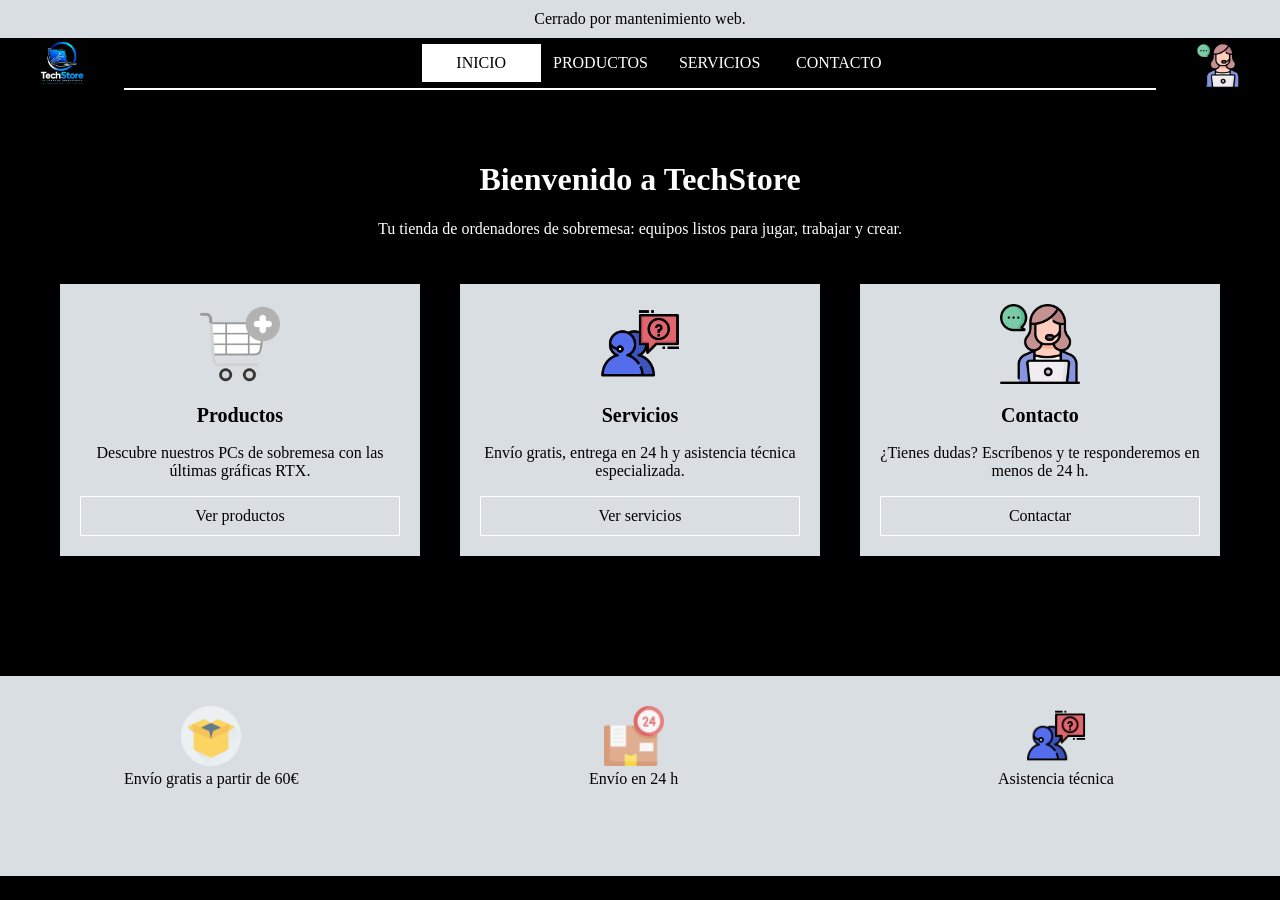
<file: index.html>
<!DOCTYPE html>
<html lang="es">
    <head>
        <meta charset="UTF-8">
        <meta name="viewport" content="width=device-width, initial-scale=1">
        <link rel="stylesheet" href="style.css">
        <title>Inicio | TechStore MRF</title>
    </head>
    <body>

        <!-- ==== HEADER: aviso, logo, menú y atención al cliente ==== -->

        <div id="header">
            <div id="notices">
                Cerrado por mantenimiento web.
            </div>
            <nav>
                <div id="logo">
                    <img src="images/logo.png" alt="TechStore">
                </div>
                <ul>
                    <li class="active"><a href="index.html">INICIO</a></li>
                    <li><a href="css%20Ejercicio2.html">PRODUCTOS</a></li>
                    <li><a href="servicios.html">SERVICIOS</a></li>
                    <li><a href="contacto.html">CONTACTO</a></li>
                </ul>
                <a href="https://www.flaticon.es/iconos-gratis/servicio-al-cliente" id="service">
                    <img src="images/icons/servicio-al-cliente.png" alt="Atención al cliente">
                </a>
            </nav>
        </div>

        <!-- ==== INICIO: bienvenida y accesos directos a cada sección ==== -->

        <div id="container">
            <div class="intro">
                <h1>Bienvenido a TechStore</h1>
                <p>Tu tienda de ordenadores de sobremesa: equipos listos para jugar, trabajar y crear.</p>
            </div>
            <div class="card">
                <img src="images/icons/carro-de-la-compra.png" alt="">
                <h2 class="name">Productos</h2>
                <p>Descubre nuestros PCs de sobremesa con las últimas gráficas RTX.</p>
                <a href="css%20Ejercicio2.html" class="button">Ver productos</a>
            </div>
            <div class="card">
                <img src="images/icons/asistencia.png" alt="">
                <h2 class="name">Servicios</h2>
                <p>Envío gratis, entrega en 24 h y asistencia técnica especializada.</p>
                <a href="servicios.html" class="button">Ver servicios</a>
            </div>
            <div class="card">
                <img src="images/icons/servicio-al-cliente.png" alt="">
                <h2 class="name">Contacto</h2>
                <p>¿Tienes dudas? Escríbenos y te responderemos en menos de 24 h.</p>
                <a href="contacto.html" class="button">Contactar</a>
            </div>
        </div>

        <!-- ==== FOOTER: ventajas de la tienda ==== -->

        <footer>
            <div class="icon_footer">
                <img src="images/icons/shipping-and-delivery.png" alt=""><br>
                Envío gratis a partir de 60€
            </div>
            <div class="icon_footer">
                <img src="images/icons/24h.png" alt=""><br>
                Envío en 24 h
            </div>
            <div class="icon_footer">
                <img src="images/icons/asistencia.png" alt=""><br>
                Asistencia técnica
            </div>
        </footer>
    </body>
</html>
</file>
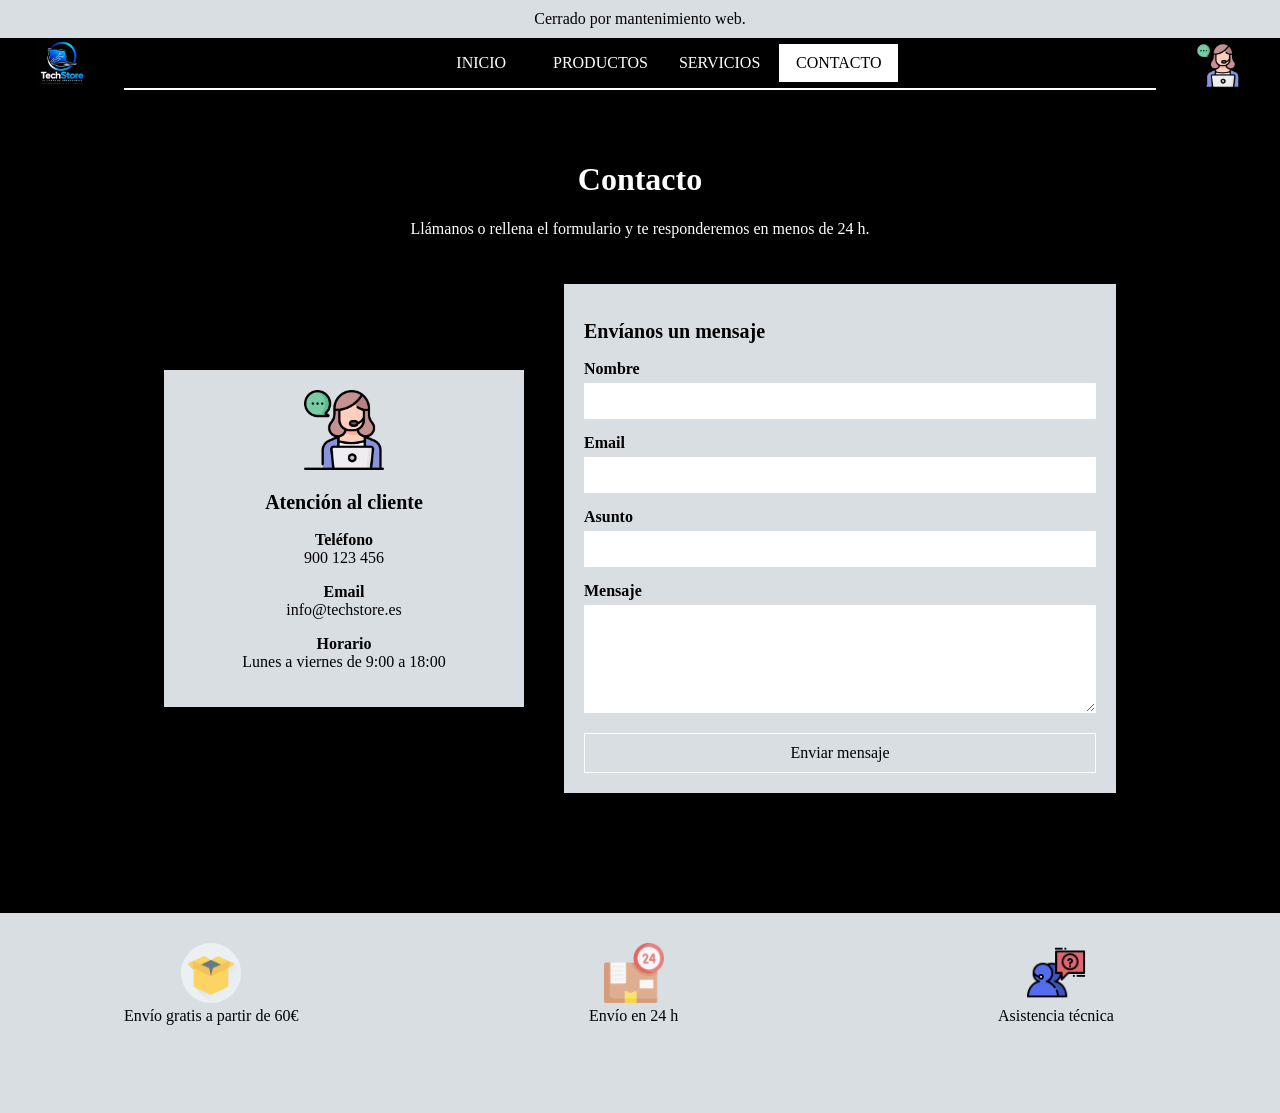
<file: contacto.html>
<!DOCTYPE html>
<html lang="es">
    <head>
        <meta charset="UTF-8">
        <meta name="viewport" content="width=device-width, initial-scale=1">
        <link rel="stylesheet" href="style.css">
        <title>Contacto | TechStore MRF</title>
    </head>
    <body>

        <!-- ==== HEADER: aviso, logo, menú y atención al cliente ==== -->

        <div id="header">
            <div id="notices">
                Cerrado por mantenimiento web.
            </div>
            <nav>
                <div id="logo">
                    <img src="images/logo.png" alt="TechStore">
                </div>
                <ul>
                    <li><a href="index.html">INICIO</a></li>
                    <li><a href="css%20Ejercicio2.html">PRODUCTOS</a></li>
                    <li><a href="servicios.html">SERVICIOS</a></li>
                    <li class="active"><a href="contacto.html">CONTACTO</a></li>
                </ul>
                <a href="https://www.flaticon.es/iconos-gratis/servicio-al-cliente" id="service">
                    <img src="images/icons/servicio-al-cliente.png" alt="Atención al cliente">
                </a>
            </nav>
        </div>

        <!-- ==== CONTACTO: datos de la tienda y formulario ==== -->

        <div id="container">
            <div class="intro">
                <h1>Contacto</h1>
                <p>Llámanos o rellena el formulario y te responderemos en menos de 24 h.</p>
            </div>
            <div class="card">
                <img src="images/icons/servicio-al-cliente.png" alt="">
                <h2 class="name">Atención al cliente</h2>
                <p><strong>Teléfono</strong><br>900 123 456</p>
                <p><strong>Email</strong><br>info@techstore.es</p>
                <p><strong>Horario</strong><br>Lunes a viernes de 9:00 a 18:00</p>
            </div>
            <form class="card contact_form" action="#">
                <h2 class="name">Envíanos un mensaje</h2>
                <label for="nombre">Nombre</label>
                <input type="text" id="nombre" name="nombre" required>
                <label for="email">Email</label>
                <input type="email" id="email" name="email" required>
                <label for="asunto">Asunto</label>
                <input type="text" id="asunto" name="asunto">
                <label for="mensaje">Mensaje</label>
                <textarea id="mensaje" name="mensaje" rows="5" required></textarea>
                <button type="submit" class="button">Enviar mensaje</button>
            </form>
        </div>

        <!-- ==== FOOTER: ventajas de la tienda ==== -->

        <footer>
            <div class="icon_footer">
                <img src="images/icons/shipping-and-delivery.png" alt=""><br>
                Envío gratis a partir de 60€
            </div>
            <div class="icon_footer">
                <img src="images/icons/24h.png" alt=""><br>
                Envío en 24 h
            </div>
            <div class="icon_footer">
                <img src="images/icons/asistencia.png" alt=""><br>
                Asistencia técnica
            </div>
        </footer>
    </body>
</html>
</file>
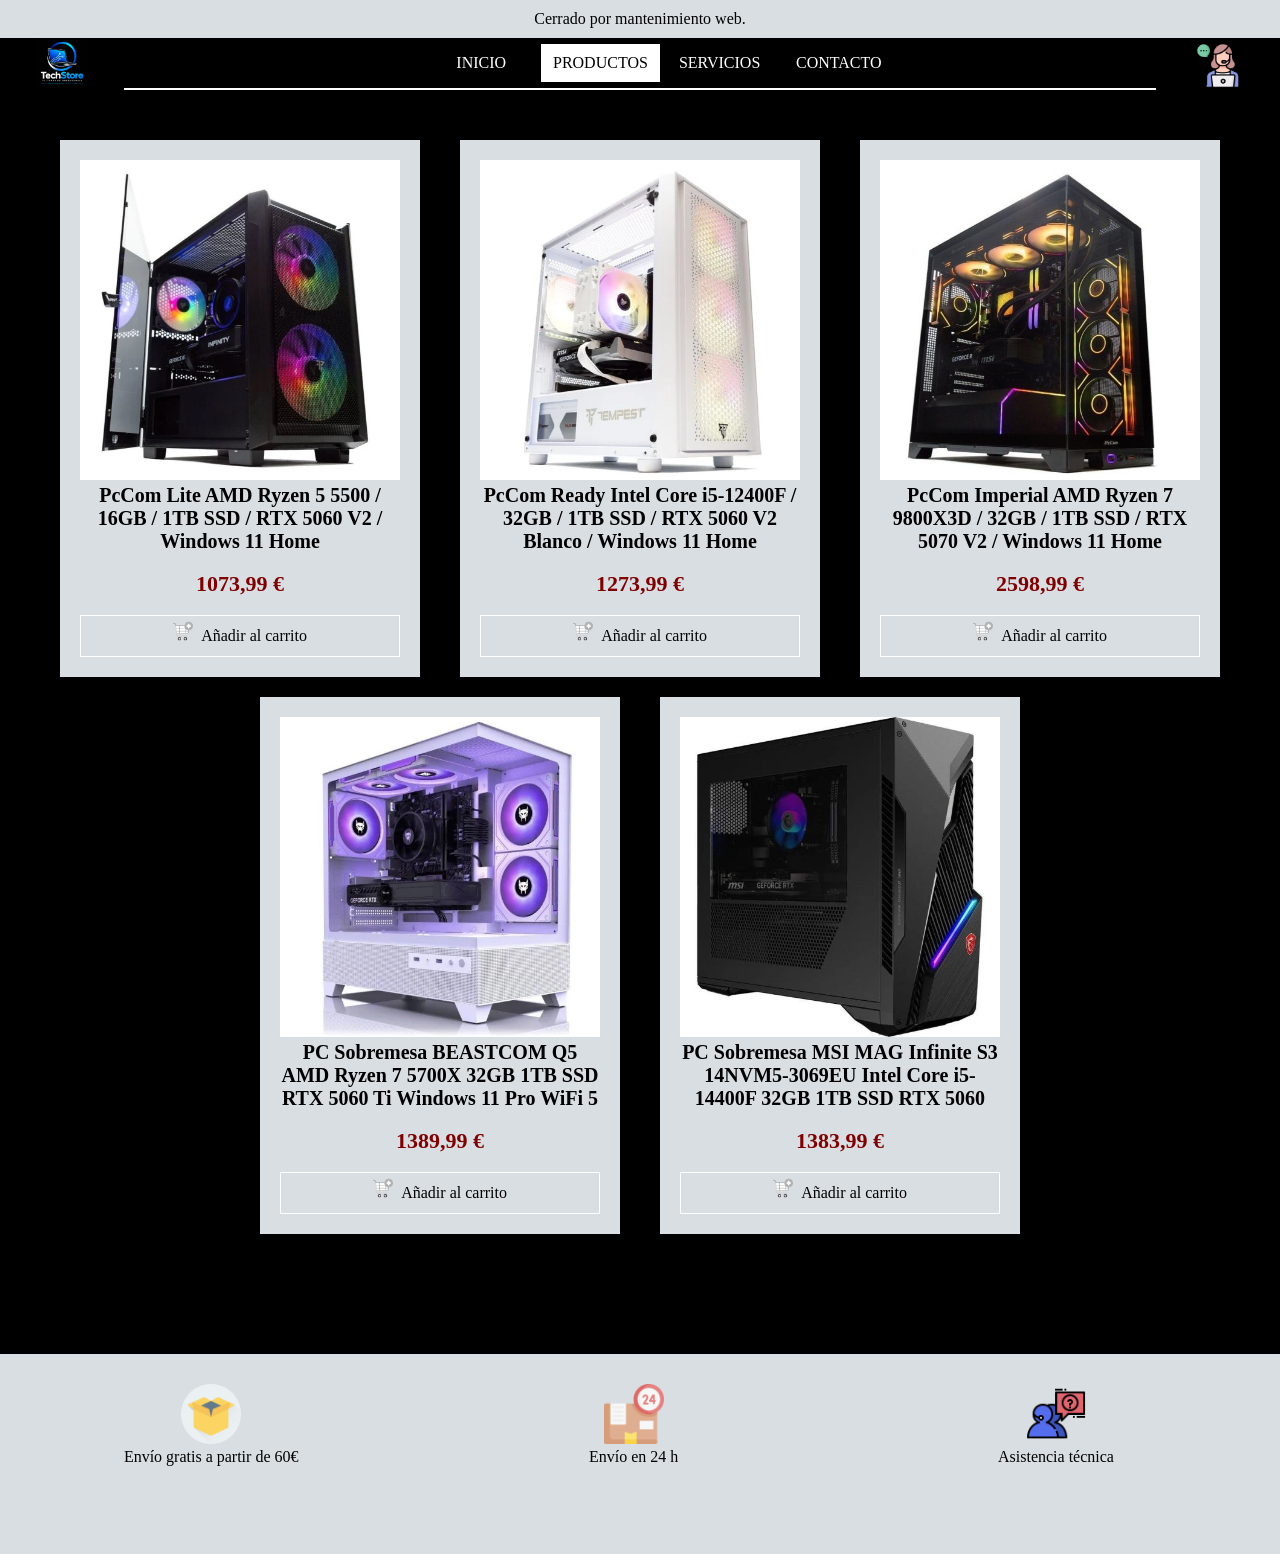
<file: css Ejercicio2.html>
<!DOCTYPE html>
<html lang="es">
    <head>
        <meta charset="UTF-8">
        <meta name="viewport" content="width=device-width, initial-scale=1">
        <link rel="stylesheet" href="style.css">
        <title>Productos | TechStore MRF</title>
    </head>
    <body>

        <!-- ==== HEADER: aviso, logo, menú y atención al cliente ==== -->

        <div id="header">
            <div id="notices">
                Cerrado por mantenimiento web.
            </div>
            <nav>
                <div id="logo">
                    <img src="images/logo.png" alt="TechStore">
                </div>
                <ul>
                    <li><a href="index.html">INICIO</a></li>
                    <li class="active"><a href="css%20Ejercicio2.html">PRODUCTOS</a></li>
                    <li><a href="servicios.html">SERVICIOS</a></li>
                    <li><a href="contacto.html">CONTACTO</a></li>
                </ul>
                <a href="https://www.flaticon.es/iconos-gratis/servicio-al-cliente" id="service">
                    <img src="images/icons/servicio-al-cliente.png" alt="Atención al cliente">
                </a>
            </nav>
        </div>

        <!-- ==== PRODUCTOS: una tarjeta .product por ordenador ==== -->

        <div id="container">
            <div class="product">
                <img src="images/products/product_1.webp" alt="PC PcCom Lite">
                <br>
                <div class="name">PcCom Lite AMD Ryzen 5 5500 / 16GB / 1TB SSD / RTX 5060 V2 / Windows 11 Home</div>
                <br>
                <div class="price">1073,99 €</div>
                <br>
                <div class="add_product">
                    <div class="container_button">
                        <img src="images/icons/carro-de-la-compra.png" alt="">
                        Añadir al carrito
                    </div>
                </div>
            </div>
            <div class="product">
                <img src="images/products/product_2.webp" alt="PC PcCom Ready blanco">
                <br>
                <div class="name">PcCom Ready Intel Core i5-12400F / 32GB / 1TB SSD / RTX 5060 V2 Blanco / Windows 11 Home</div>
                <br>
                <div class="price">1273,99 €</div>
                <br>
                <div class="add_product">
                    <div class="container_button">
                        <img src="images/icons/carro-de-la-compra.png" alt="">
                        Añadir al carrito
                    </div>
                </div>
            </div>
            <div class="product">
                <img src="images/products/product_3.jpg" alt="PC PcCom Imperial">
                <br>
                <div class="name">PcCom Imperial AMD Ryzen 7 9800X3D / 32GB / 1TB SSD / RTX 5070 V2 / Windows 11 Home</div>
                <br>
                <div class="price">2598,99 €</div>
                <br>
                <div class="add_product">
                    <div class="container_button">
                        <img src="images/icons/carro-de-la-compra.png" alt="">
                        Añadir al carrito
                    </div>
                </div>
            </div>
            <div class="product">
                <img src="images/products/product_4.webp" alt="PC BEASTCOM Q5">
                <br>
                <div class="name">PC Sobremesa BEASTCOM Q5 AMD Ryzen 7 5700X 32GB 1TB SSD RTX 5060 Ti Windows 11 Pro WiFi 5</div>
                <br>
                <div class="price">1389,99 €</div>
                <br>
                <div class="add_product">
                    <div class="container_button">
                        <img src="images/icons/carro-de-la-compra.png" alt="">
                        Añadir al carrito
                    </div>
                </div>
            </div>
            <div class="product">
                <img src="images/products/product_5.webp" alt="PC MSI MAG Infinite S3">
                <br>
                <div class="name">PC Sobremesa MSI MAG Infinite S3 14NVM5-3069EU Intel Core i5-14400F 32GB 1TB SSD RTX 5060</div>
                <br>
                <div class="price">1383,99 €</div>
                <br>
                <div class="add_product">
                    <div class="container_button">
                        <img src="images/icons/carro-de-la-compra.png" alt="">
                        Añadir al carrito
                    </div>
                </div>
            </div>
        </div>

        <!-- ==== FOOTER: ventajas de la tienda ==== -->

        <footer>
            <div class="icon_footer">
                <img src="images/icons/shipping-and-delivery.png" alt=""><br>
                Envío gratis a partir de 60€
            </div>
            <div class="icon_footer">
                <img src="images/icons/24h.png" alt=""><br>
                Envío en 24 h
            </div>
            <div class="icon_footer">
                <img src="images/icons/asistencia.png" alt=""><br>
                Asistencia técnica
            </div>
        </footer>
    </body>
</html>
</file>
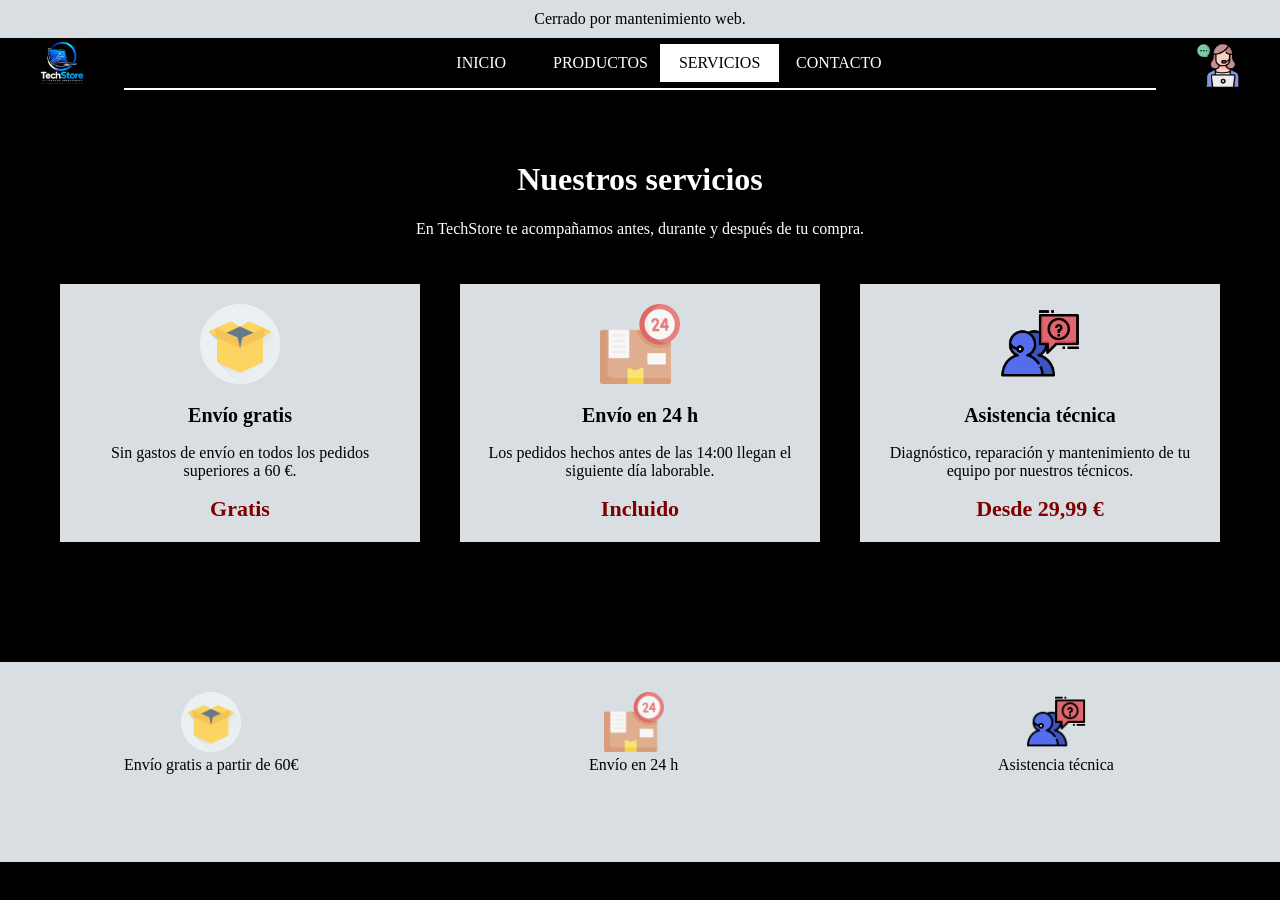
<file: servicios.html>
<!DOCTYPE html>
<html lang="es">
    <head>
        <meta charset="UTF-8">
        <meta name="viewport" content="width=device-width, initial-scale=1">
        <link rel="stylesheet" href="style.css">
        <title>Servicios | TechStore MRF</title>
    </head>
    <body>

        <!-- ==== HEADER: aviso, logo, menú y atención al cliente ==== -->

        <div id="header">
            <div id="notices">
                Cerrado por mantenimiento web.
            </div>
            <nav>
                <div id="logo">
                    <img src="images/logo.png" alt="TechStore">
                </div>
                <ul>
                    <li><a href="index.html">INICIO</a></li>
                    <li><a href="css%20Ejercicio2.html">PRODUCTOS</a></li>
                    <li class="active"><a href="servicios.html">SERVICIOS</a></li>
                    <li><a href="contacto.html">CONTACTO</a></li>
                </ul>
                <a href="https://www.flaticon.es/iconos-gratis/servicio-al-cliente" id="service">
                    <img src="images/icons/servicio-al-cliente.png" alt="Atención al cliente">
                </a>
            </nav>
        </div>

        <!-- ==== SERVICIOS: una tarjeta .card por servicio, con su precio ==== -->

        <div id="container">
            <div class="intro">
                <h1>Nuestros servicios</h1>
                <p>En TechStore te acompañamos antes, durante y después de tu compra.</p>
            </div>
            <div class="card">
                <img src="images/icons/shipping-and-delivery.png" alt="">
                <h2 class="name">Envío gratis</h2>
                <p>Sin gastos de envío en todos los pedidos superiores a 60 €.</p>
                <div class="price">Gratis</div>
            </div>
            <div class="card">
                <img src="images/icons/24h.png" alt="">
                <h2 class="name">Envío en 24 h</h2>
                <p>Los pedidos hechos antes de las 14:00 llegan el siguiente día laborable.</p>
                <div class="price">Incluido</div>
            </div>
            <div class="card">
                <img src="images/icons/asistencia.png" alt="">
                <h2 class="name">Asistencia técnica</h2>
                <p>Diagnóstico, reparación y mantenimiento de tu equipo por nuestros técnicos.</p>
                <div class="price">Desde 29,99 €</div>
            </div>
        </div>

        <!-- ==== FOOTER: ventajas de la tienda ==== -->

        <footer>
            <div class="icon_footer">
                <img src="images/icons/shipping-and-delivery.png" alt=""><br>
                Envío gratis a partir de 60€
            </div>
            <div class="icon_footer">
                <img src="images/icons/24h.png" alt=""><br>
                Envío en 24 h
            </div>
            <div class="icon_footer">
                <img src="images/icons/asistencia.png" alt=""><br>
                Asistencia técnica
            </div>
        </footer>
    </body>
</html>
</file>
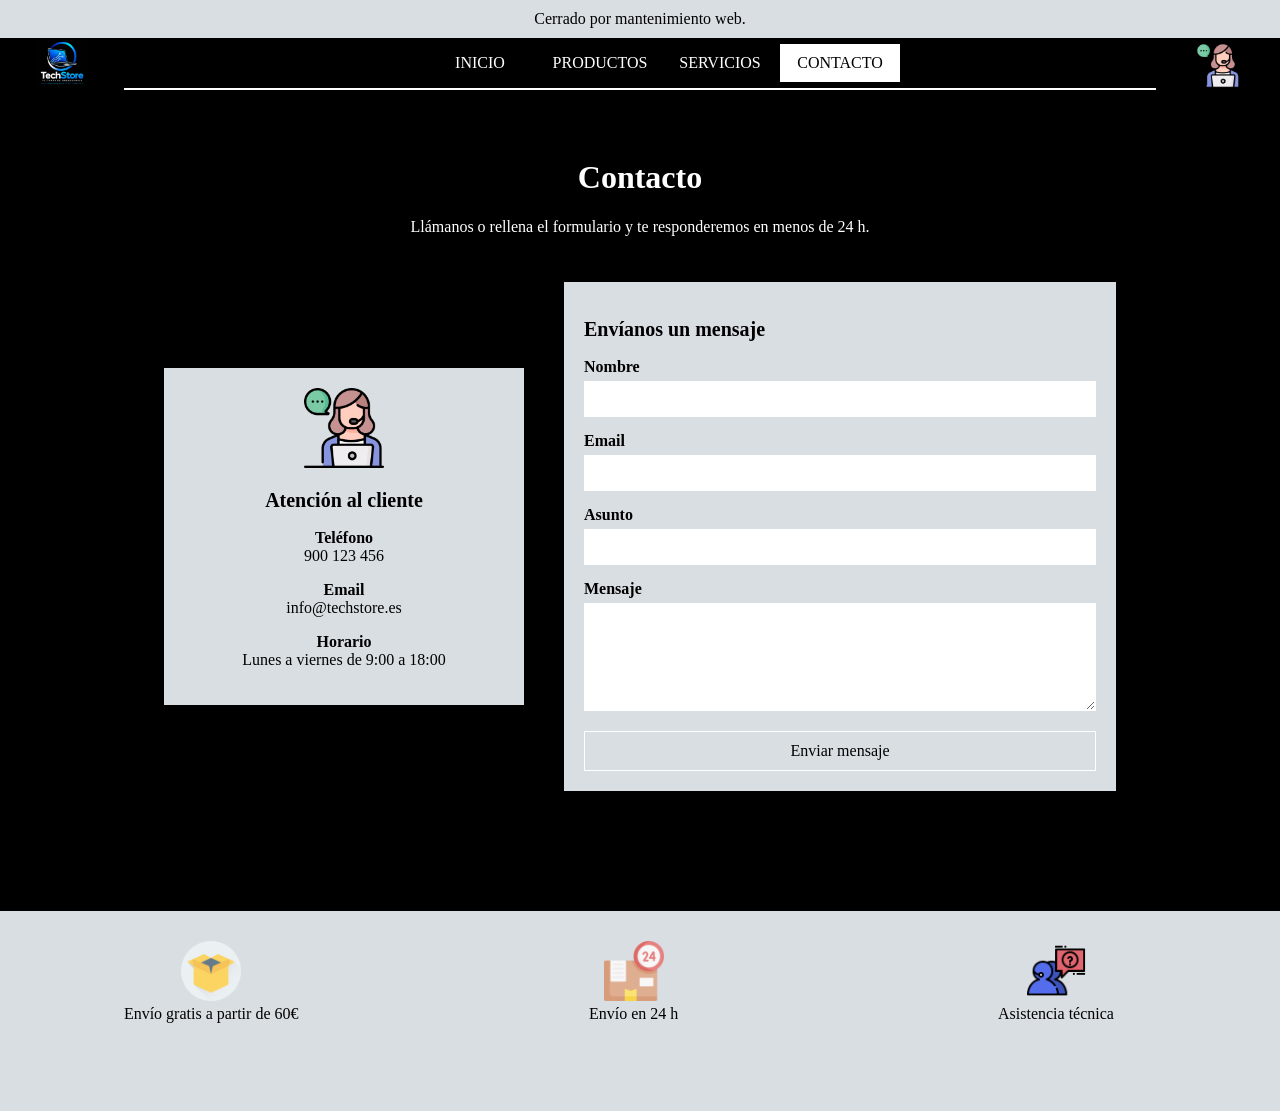
<file: css3/contacto.html>
<!DOCTYPE html>
<html lang="es">
    <head>
        <meta charset="UTF-8">
        <link rel="stylesheet" href="style.css">
        <title>Contacto | TechStore MRF</title>
    </head>
    <body>

        <!-- ==== HEADER: aviso, logo, menú y atención al cliente ==== -->

        <div id="header">
            <div id="notices">
                Cerrado por mantenimiento web.
            </div>
            <nav>
                <div id="logo">
                    <img src="images/logo.png" alt="TechStore">
                </div>
                <ul>
                    <li><a href="inicio.html">INICIO</a></li>
                    <li><a href="css%20Ejercicio2.html">PRODUCTOS</a></li>
                    <li><a href="servicios.html">SERVICIOS</a></li>
                    <li class="active"><a href="contacto.html">CONTACTO</a></li>
                </ul>
                <a href="https://www.flaticon.es/iconos-gratis/servicio-al-cliente" id="service">
                    <img src="images/icons/servicio-al-cliente.png" alt="Atención al cliente">
                </a>
            </nav>
        </div>

        <!-- ==== CONTACTO: datos de la tienda y formulario ==== -->

        <div id="container">
            <div class="intro">
                <h1>Contacto</h1>
                <p>Llámanos o rellena el formulario y te responderemos en menos de 24 h.</p>
            </div>
            <div class="card">
                <img src="images/icons/servicio-al-cliente.png" alt="">
                <h2 class="name">Atención al cliente</h2>
                <p><strong>Teléfono</strong><br>900 123 456</p>
                <p><strong>Email</strong><br>info@techstore.es</p>
                <p><strong>Horario</strong><br>Lunes a viernes de 9:00 a 18:00</p>
            </div>
            <form class="card contact_form" action="#">
                <h2 class="name">Envíanos un mensaje</h2>
                <label for="nombre">Nombre</label>
                <input type="text" id="nombre" name="nombre" required>
                <label for="email">Email</label>
                <input type="email" id="email" name="email" required>
                <label for="asunto">Asunto</label>
                <input type="text" id="asunto" name="asunto">
                <label for="mensaje">Mensaje</label>
                <textarea id="mensaje" name="mensaje" rows="5" required></textarea>
                <button type="submit" class="button">Enviar mensaje</button>
            </form>
        </div>

        <!-- ==== FOOTER: ventajas de la tienda ==== -->

        <footer>
            <div class="icon_footer">
                <img src="images/icons/shipping-and-delivery.png" alt=""><br>
                Envío gratis a partir de 60€
            </div>
            <div class="icon_footer">
                <img src="images/icons/24h.png" alt=""><br>
                Envío en 24 h
            </div>
            <div class="icon_footer">
                <img src="images/icons/asistencia.png" alt=""><br>
                Asistencia técnica
            </div>
        </footer>
    </body>
</html>
</file>
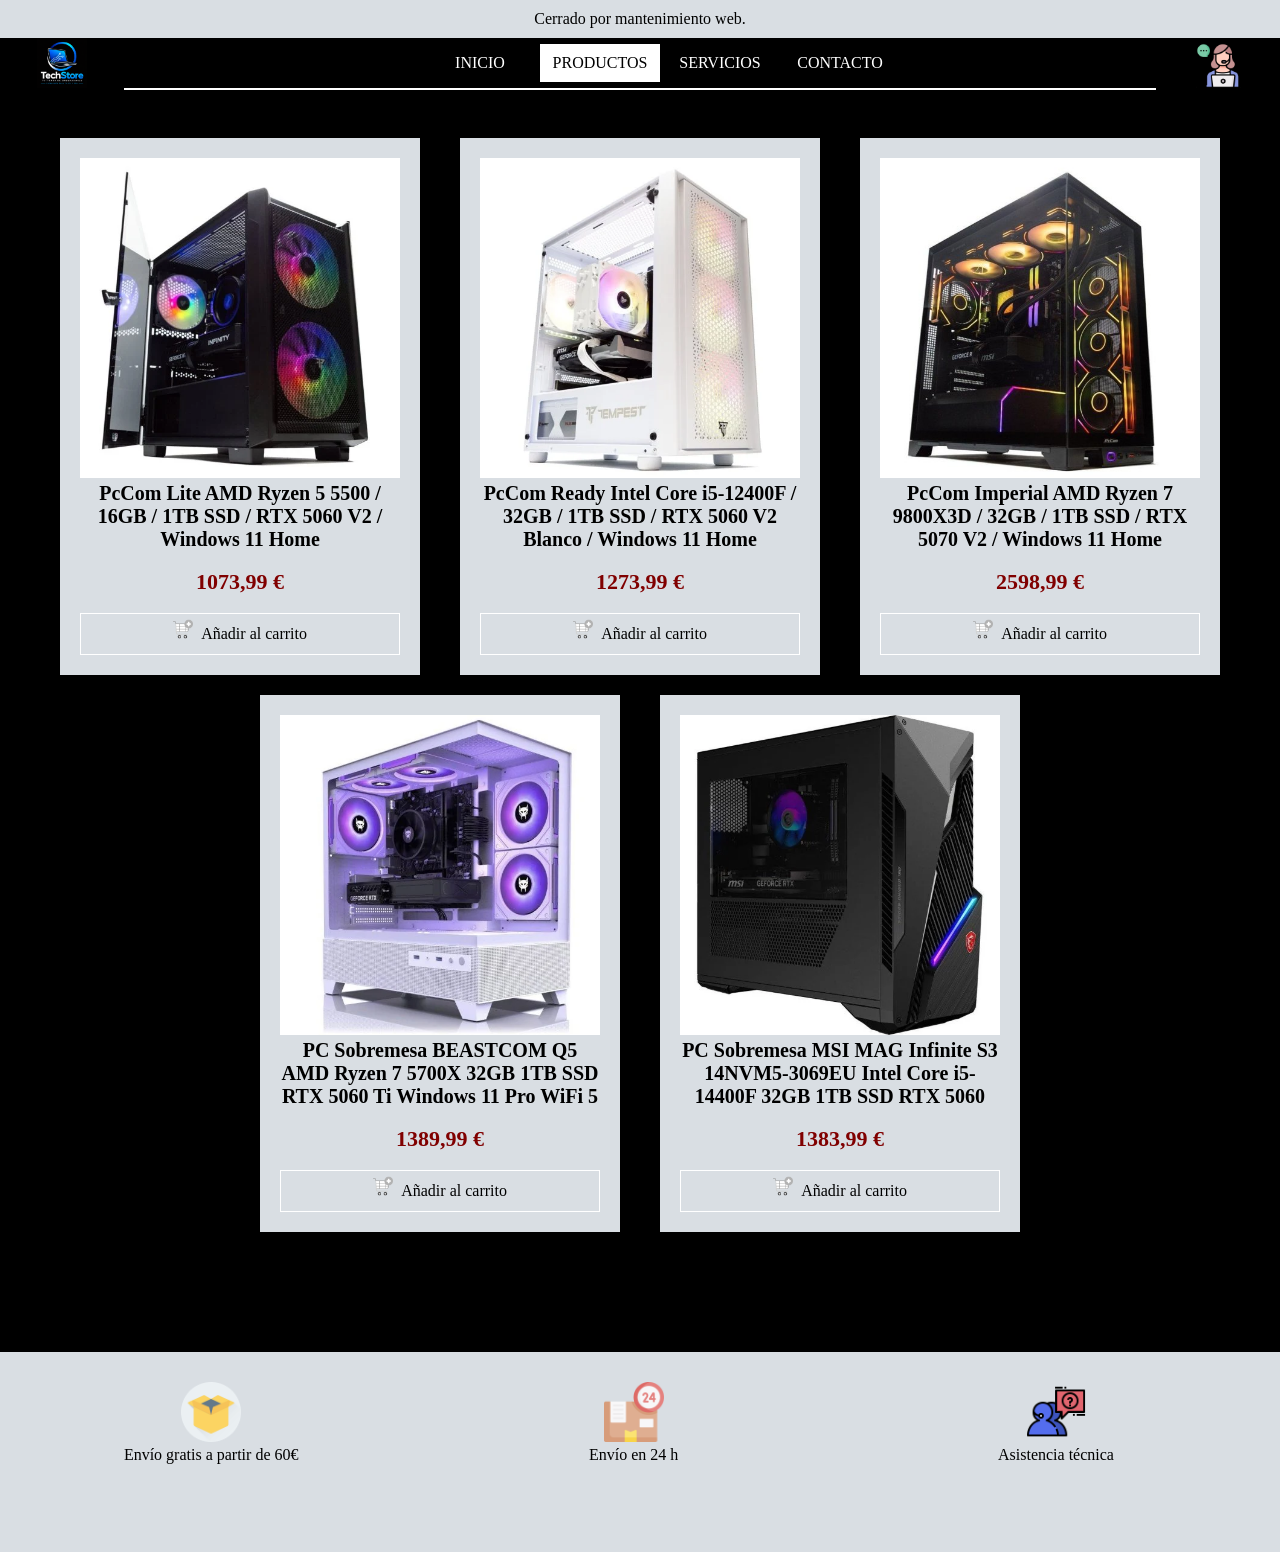
<file: css3/css Ejercicio2.html>
<!DOCTYPE html>
<html lang="es">
    <head>
        <meta charset="UTF-8">
        <link rel="stylesheet" href="style.css">
        <title>Productos | TechStore MRF</title>
    </head>
    <body>

        <!-- ==== HEADER: aviso, logo, menú y atención al cliente ==== -->

        <div id="header">
            <div id="notices">
                Cerrado por mantenimiento web.
            </div>
            <nav>
                <div id="logo">
                    <img src="images/logo.png" alt="TechStore">
                </div>
                <ul>
                    <li><a href="inicio.html">INICIO</a></li>
                    <li class="active"><a href="css%20Ejercicio2.html">PRODUCTOS</a></li>
                    <li><a href="servicios.html">SERVICIOS</a></li>
                    <li><a href="contacto.html">CONTACTO</a></li>
                </ul>
                <a href="https://www.flaticon.es/iconos-gratis/servicio-al-cliente" id="service">
                    <img src="images/icons/servicio-al-cliente.png" alt="Atención al cliente">
                </a>
            </nav>
        </div>

        <!-- ==== PRODUCTOS: una tarjeta .product por ordenador ==== -->

        <div id="container">
            <div class="product">
                <img src="images/products/product_1.webp" alt="PC PcCom Lite">
                <br>
                <div class="name">PcCom Lite AMD Ryzen 5 5500 / 16GB / 1TB SSD / RTX 5060 V2 / Windows 11 Home</div>
                <br>
                <div class="price">1073,99 €</div>
                <br>
                <div class="add_product">
                    <div class="container_button">
                        <img src="images/icons/carro-de-la-compra.png" alt="">
                        Añadir al carrito
                    </div>
                </div>
            </div>
            <div class="product">
                <img src="images/products/product_2.webp" alt="PC PcCom Ready blanco">
                <br>
                <div class="name">PcCom Ready Intel Core i5-12400F / 32GB / 1TB SSD / RTX 5060 V2 Blanco / Windows 11 Home</div>
                <br>
                <div class="price">1273,99 €</div>
                <br>
                <div class="add_product">
                    <div class="container_button">
                        <img src="images/icons/carro-de-la-compra.png" alt="">
                        Añadir al carrito
                    </div>
                </div>
            </div>
            <div class="product">
                <img src="images/products/product_3.jpg" alt="PC PcCom Imperial">
                <br>
                <div class="name">PcCom Imperial AMD Ryzen 7 9800X3D / 32GB / 1TB SSD / RTX 5070 V2 / Windows 11 Home</div>
                <br>
                <div class="price">2598,99 €</div>
                <br>
                <div class="add_product">
                    <div class="container_button">
                        <img src="images/icons/carro-de-la-compra.png" alt="">
                        Añadir al carrito
                    </div>
                </div>
            </div>
            <div class="product">
                <img src="images/products/product_4.webp" alt="PC BEASTCOM Q5">
                <br>
                <div class="name">PC Sobremesa BEASTCOM Q5 AMD Ryzen 7 5700X 32GB 1TB SSD RTX 5060 Ti Windows 11 Pro WiFi 5</div>
                <br>
                <div class="price">1389,99 €</div>
                <br>
                <div class="add_product">
                    <div class="container_button">
                        <img src="images/icons/carro-de-la-compra.png" alt="">
                        Añadir al carrito
                    </div>
                </div>
            </div>
            <div class="product">
                <img src="images/products/product_5.webp" alt="PC MSI MAG Infinite S3">
                <br>
                <div class="name">PC Sobremesa MSI MAG Infinite S3 14NVM5-3069EU Intel Core i5-14400F 32GB 1TB SSD RTX 5060</div>
                <br>
                <div class="price">1383,99 €</div>
                <br>
                <div class="add_product">
                    <div class="container_button">
                        <img src="images/icons/carro-de-la-compra.png" alt="">
                        Añadir al carrito
                    </div>
                </div>
            </div>
        </div>

        <!-- ==== FOOTER: ventajas de la tienda ==== -->

        <footer>
            <div class="icon_footer">
                <img src="images/icons/shipping-and-delivery.png" alt=""><br>
                Envío gratis a partir de 60€
            </div>
            <div class="icon_footer">
                <img src="images/icons/24h.png" alt=""><br>
                Envío en 24 h
            </div>
            <div class="icon_footer">
                <img src="images/icons/asistencia.png" alt=""><br>
                Asistencia técnica
            </div>
        </footer>
    </body>
</html>
</file>
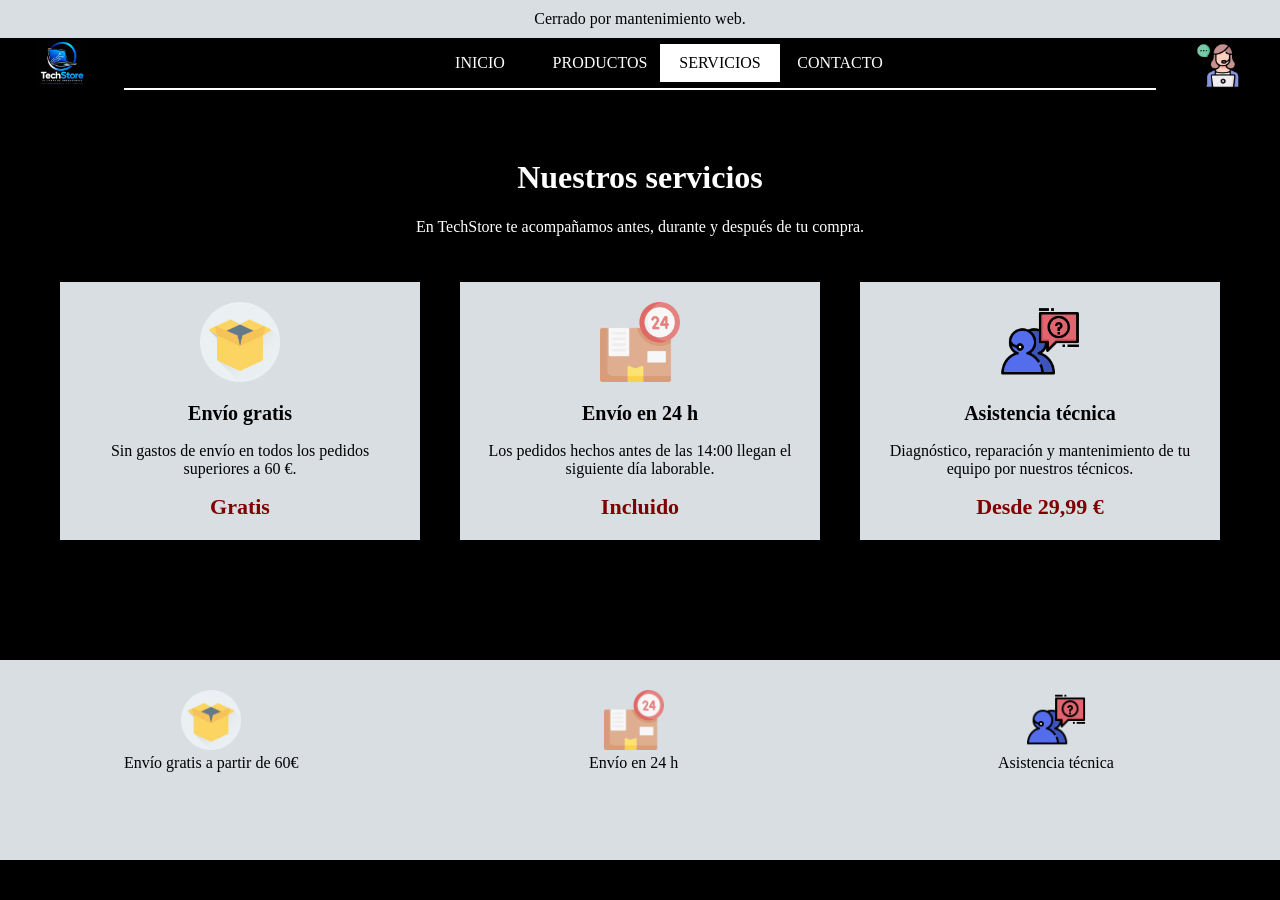
<file: css3/servicios.html>
<!DOCTYPE html>
<html lang="es">
    <head>
        <meta charset="UTF-8">
        <link rel="stylesheet" href="style.css">
        <title>Servicios | TechStore MRF</title>
    </head>
    <body>

        <!-- ==== HEADER: aviso, logo, menú y atención al cliente ==== -->

        <div id="header">
            <div id="notices">
                Cerrado por mantenimiento web.
            </div>
            <nav>
                <div id="logo">
                    <img src="images/logo.png" alt="TechStore">
                </div>
                <ul>
                    <li><a href="inicio.html">INICIO</a></li>
                    <li><a href="css%20Ejercicio2.html">PRODUCTOS</a></li>
                    <li class="active"><a href="servicios.html">SERVICIOS</a></li>
                    <li><a href="contacto.html">CONTACTO</a></li>
                </ul>
                <a href="https://www.flaticon.es/iconos-gratis/servicio-al-cliente" id="service">
                    <img src="images/icons/servicio-al-cliente.png" alt="Atención al cliente">
                </a>
            </nav>
        </div>

        <!-- ==== SERVICIOS: una tarjeta .card por servicio, con su precio ==== -->

        <div id="container">
            <div class="intro">
                <h1>Nuestros servicios</h1>
                <p>En TechStore te acompañamos antes, durante y después de tu compra.</p>
            </div>
            <div class="card">
                <img src="images/icons/shipping-and-delivery.png" alt="">
                <h2 class="name">Envío gratis</h2>
                <p>Sin gastos de envío en todos los pedidos superiores a 60 €.</p>
                <div class="price">Gratis</div>
            </div>
            <div class="card">
                <img src="images/icons/24h.png" alt="">
                <h2 class="name">Envío en 24 h</h2>
                <p>Los pedidos hechos antes de las 14:00 llegan el siguiente día laborable.</p>
                <div class="price">Incluido</div>
            </div>
            <div class="card">
                <img src="images/icons/asistencia.png" alt="">
                <h2 class="name">Asistencia técnica</h2>
                <p>Diagnóstico, reparación y mantenimiento de tu equipo por nuestros técnicos.</p>
                <div class="price">Desde 29,99 €</div>
            </div>
        </div>

        <!-- ==== FOOTER: ventajas de la tienda ==== -->

        <footer>
            <div class="icon_footer">
                <img src="images/icons/shipping-and-delivery.png" alt=""><br>
                Envío gratis a partir de 60€
            </div>
            <div class="icon_footer">
                <img src="images/icons/24h.png" alt=""><br>
                Envío en 24 h
            </div>
            <div class="icon_footer">
                <img src="images/icons/asistencia.png" alt=""><br>
                Asistencia técnica
            </div>
        </footer>
    </body>
</html>
</file>
<file: style.css>
/* ============================================================ */
/* style.css: hoja de estilos ÚNICA para las cuatro páginas      */
/* (inicio, productos, servicios y contacto)                     */
/* ============================================================ */

body{
	background-color: black;
	margin: 0px;
	padding: 0px;
	overflow-wrap: break-word; /* una palabra muy larga se parte en vez de salirse de la pantalla */
}

/*--------------------*/
/*------ header ------*/
/*--------------------*/

body #header{
	width: 100%;
	background-color: black;
}

/*nav*/
body #header nav{
	color: white;
	width: 100%;
	text-align: center;
	min-height: 50px; /* antes height: la cabecera crece si el menú ocupa 2 líneas */
	display: flex;
}
/*logo*/
body #header nav #logo{
	width: 10%;
	line-height: 0; /* quita el hueco bajo la imagen: la cabecera sigue midiendo 50px */
}
body #header nav #logo img{
	width: 50px;
}
/*service*/
body #header nav #service{
	width: 10%;
	line-height: 0; /* igual que el logo */
}
body #header nav #service img{
	width: 45px;
	padding-top: 5px;
}
/*ul*/
body #header nav ul{
	list-style-type: none;
	border-bottom: 2px solid white;
	display: flex;
	flex-wrap: wrap; /* si las 4 opciones no caben, la última baja a otra línea */
	justify-content: center;
	align-items: center;
	min-height: 50px; /* antes height */
	margin: 0px;
	width: 80%;
}
body #header nav ul li{
	display: inline-block;
	flex-shrink: 0; /* la opción no se encoge por debajo de su texto */
	min-width: 10%; /* antes 100px: ahora es un % del ancho del menú */
	padding: 10px;
}
/* .active marca la página actual con el mismo aspecto que el hover */
body #header nav ul li:hover,
body #header nav ul li.active{
	background-color: white;
	color: black;
}
body #header nav ul li a{
	text-decoration: none;
	color: inherit;
}
/*notices*/
body #header #notices{
	background-color: #D9DEE3;
	color: black;
	text-align: center;
	padding-top: 10px;
	padding-bottom: 10px;
}

/*---------------------*/
/*----- container -----*/
/*---------------------*/

body #container{
	width: 100%;
	margin-top: 50px;
	display: flex;
	flex-wrap: wrap;
	justify-content: center;
	align-items: center;
}

/* título e introducción de inicio, servicios y contacto */
body #container .intro{
	width: 100%;
	color: white;
	text-align: center;
	margin-bottom: 30px;
}

/* caja gris compartida: tarjetas de producto y tarjetas (.card) de las demás páginas */
body #container .product,
body #container .card{
	background-color: #D9DEE3;
	margin: 0 20px 20px;
	padding: 20px;
	text-align: center;
	width: 25%;
}
body #container .product img{
	width: 100%;
}
body #container .card img{
	width: 25%; /* % del ancho de la tarjeta (antes 80px) */
}
body #container .name{
	font-size: 20px;
	font-weight: 600;
}
body #container .price{
	font-size: 22px;
	font-weight: 600;
	color: #800000;
}

/* botón "Añadir al carrito" y botones .button: mismo color, borde y hover */
body #container .product .add_product,
body #container .button{
	border: 1px solid white;
	color: black;
	background-color: #D9DEE3;
}
body #container .product .add_product:hover,
body #container .button:hover{
	background-color: white;
}
body #container .product .add_product .container_button{
	height: 30px;
	padding: 5px;
}
body #container .product .add_product .container_button img{
	width: 20px;
	margin-right: 5px;
}
/* .button sirve tanto para enlaces <a> como para <button> */
body #container .button{
	display: block;
	box-sizing: border-box;
	width: 100%;
	padding: 10px;
	font: inherit;
	text-decoration: none;
	cursor: pointer;
}

/* formulario de contacto: más ancho que una tarjeta y alineado a la izquierda */
body #container .contact_form{
	width: 40%;
	text-align: left;
}
body #container .contact_form label{
	display: block;
	margin-top: 15px;
	font-weight: 600;
}
body #container .contact_form input,
body #container .contact_form textarea{
	display: block;
	box-sizing: border-box;
	width: 100%;
	margin-top: 5px;
	padding: 8px;
	border: 1px solid white;
	font: inherit;
}
body #container .contact_form textarea{
	resize: vertical;
}
body #container .contact_form .button{
	margin-top: 20px;
}

/*--------------------*/
/*------ footer ------*/
/*--------------------*/

body footer{
	background-color: #D9DEE3;
	height: 200px;
	color: black;
	margin-top: 100px;
	display: flex;
	flex-wrap: wrap;
}
body footer .icon_footer{
	width: 33%;
	text-align: center;
}
body footer .icon_footer img{
	width: 60px;
	margin: 30px 10px 0px;
}

/*-------------------------------*/
/*------ responsive (móvil) ------*/
/*-------------------------------*/
/* Enfoque "desktop first": las reglas de arriba son las de escritorio y cada @media solo
   sobrescribe lo que cambia. Los selectores se repiten IGUAL que arriba (misma especificidad)
   y van después en el archivo, así que ganan. Medidas horizontales en %; alturas táctiles
   en px. */

/* ---- tablet: hasta 900px ---- */
@media (max-width: 900px){

	body #container .product,
	body #container .card{
		box-sizing: border-box; /* el ancho ya incluye el padding de 20px: la cuenta sale exacta */
		width: 46%;             /* 46% de ancho... */
		margin: 0 2% 2%;        /* ...+ 2% a cada lado = 50%: caben justo 2 por fila */
	}
	body #container .contact_form{
		width: 66%;             /* + 2% + 2% de margen = 70% de la fila */
	}
}

/* ---- cabecera en 2 filas: hasta 800px ---- */
@media (max-width: 800px){

	/* header: logo e icono arriba, menú debajo en 2x2 */
	body #header nav{
		flex-wrap: wrap;        /* permite que el menú pase a una segunda fila */
		align-items: center;    /* centra logo e icono en vertical */
	}
	body #header nav #logo{
		order: 1;               /* 1º visualmente, sin tocar el HTML */
		box-sizing: border-box; /* el padding cuenta dentro del 50% */
		width: 50%;             /* mitad de la fila: junto al icono */
		padding: 0 0 0 4%;      /* solo margen izquierdo, en % */
		text-align: left;       /* logo pegado a la izquierda */
	}
	body #header nav #service{
		order: 2;               /* 2º: a la derecha del logo */
		box-sizing: border-box;
		width: 50%;
		padding: 0 4% 0 0;      /* solo margen derecho */
		text-align: right;      /* icono pegado a la derecha */
	}
	body #header nav ul{
		order: 3;               /* 3º: baja a su propia fila */
		width: 100%;            /* ocupa todo el ancho (antes 80%) */
		padding: 0%;            /* quita el relleno por defecto del <ul> */
	}
	body #header nav ul li{
		flex: 1 1 50%;          /* crece/encoge desde el 50%: 2 opciones por fila */
		min-width: min-content; /* nunca más estrecha que su texto: si no caben, 1 por fila */
		padding: 0%;            /* el relleno pasa al enlace (siguiente regla) */
	}
	body #header nav ul li a{
		display: block;         /* el enlace ocupa toda la celda: se pulsa con el dedo */
		padding: 14px 2%;       /* 14px de alto (~46px de celda) y 2% a los lados */
	}
	body #header #notices{
		padding-left: 2%;       /* el aviso no toca los bordes */
		padding-right: 2%;
	}
}

/* ---- móvil: hasta 700px ---- */
@media (max-width: 700px){

	/* contenido: 1 columna */
	body #container{
		margin-top: 8%;         /* separación con la cabecera, proporcional al ancho */
	}
	body #container .intro{
		box-sizing: border-box;
		padding: 0 4%;          /* título y párrafo no tocan los bordes */
		margin-bottom: 6%;
	}
	body #container .intro h1{
		font-size: 160%;        /* 160% del texto base (antes 200%): se lee sin ocupar mucho */
	}
	body #container .product,
	body #container .card,
	body #container .contact_form{
		width: 92%;             /* 92% + 4% + 4% de margen = 100%: una tarjeta por fila */
		margin: 0 4% 4%;
		padding: 4%;            /* sustituye los 20px de escritorio */
	}
	body #container .name{
		font-size: 112%;        /* 112% de 16px = 18px, y crece si el usuario agranda el texto */
	}

	/* footer: bloques en vertical */
	body footer{
		height: auto;           /* antes 200px: ahora se ajusta al contenido apilado */
		margin-top: 10%;
		padding-bottom: 4%;
	}
	body footer .icon_footer{
		width: 100%;            /* cada bloque en su propia fila (antes 33%) */
	}
}
</file>
<file: css3/style.css>
/* ============================================================ */
/* style.css: hoja de estilos ÚNICA para las cuatro páginas      */
/* (inicio, productos, servicios y contacto)                     */
/* ============================================================ */

body{
	background-color: black;
	margin: 0px;
	padding: 0px;
}

/*--------------------*/
/*------ header ------*/
/*--------------------*/

body #header{
	width: 100%;
	background-color: black;
}

/*nav*/
body #header nav{
	color: white;
	width: 100%;
	text-align: center;
	height: 50px;
	display: flex;
}
/*logo*/
body #header nav #logo{
	width: 10%;
}
body #header nav #logo img{
	width: 50px;
}
/*service*/
body #header nav #service{
	width: 10%;
}
body #header nav #service img{
	width: 45px;
	padding-top: 5px;
}
/*ul*/
body #header nav ul{
	list-style-type: none;
	border-bottom: 2px solid white;
	display: flex;
	justify-content: center;
	align-items: center;
	height: 50px;
	margin: 0px;
	width: 80%;
}
body #header nav ul li{
	display: inline-block;
	min-width: 100px;
	padding: 10px;
}
/* .active marca la página actual con el mismo aspecto que el hover */
body #header nav ul li:hover,
body #header nav ul li.active{
	background-color: white;
	color: black;
}
body #header nav ul li a{
	text-decoration: none;
	color: inherit;
}
/*notices*/
body #header #notices{
	background-color: #D9DEE3;
	color: black;
	text-align: center;
	padding-top: 10px;
	padding-bottom: 10px;
}

/*---------------------*/
/*----- container -----*/
/*---------------------*/

body #container{
	width: 100%;
	margin-top: 50px;
	display: flex;
	flex-wrap: wrap;
	justify-content: center;
	align-items: center;
}

/* título e introducción de inicio, servicios y contacto */
body #container .intro{
	width: 100%;
	color: white;
	text-align: center;
	margin-bottom: 30px;
}

/* caja gris compartida: tarjetas de producto y tarjetas (.card) de las demás páginas */
body #container .product,
body #container .card{
	background-color: #D9DEE3;
	margin: 0 20px 20px;
	padding: 20px;
	text-align: center;
	width: 25%;
}
body #container .product img{
	width: 100%;
}
body #container .card img{
	width: 80px;
}
body #container .name{
	font-size: 20px;
	font-weight: 600;
}
body #container .price{
	font-size: 22px;
	font-weight: 600;
	color: #800000;
}

/* botón "Añadir al carrito" y botones .button: mismo color, borde y hover */
body #container .product .add_product,
body #container .button{
	border: 1px solid white;
	color: black;
	background-color: #D9DEE3;
}
body #container .product .add_product:hover,
body #container .button:hover{
	background-color: white;
}
body #container .product .add_product .container_button{
	height: 30px;
	padding: 5px;
}
body #container .product .add_product .container_button img{
	width: 20px;
	margin-right: 5px;
}
/* .button sirve tanto para enlaces <a> como para <button> */
body #container .button{
	display: block;
	box-sizing: border-box;
	width: 100%;
	padding: 10px;
	font: inherit;
	text-decoration: none;
	cursor: pointer;
}

/* formulario de contacto: más ancho que una tarjeta y alineado a la izquierda */
body #container .contact_form{
	width: 40%;
	text-align: left;
}
body #container .contact_form label{
	display: block;
	margin-top: 15px;
	font-weight: 600;
}
body #container .contact_form input,
body #container .contact_form textarea{
	display: block;
	box-sizing: border-box;
	width: 100%;
	margin-top: 5px;
	padding: 8px;
	border: 1px solid white;
	font: inherit;
}
body #container .contact_form textarea{
	resize: vertical;
}
body #container .contact_form .button{
	margin-top: 20px;
}

/*--------------------*/
/*------ footer ------*/
/*--------------------*/

body footer{
	background-color: #D9DEE3;
	height: 200px;
	color: black;
	margin-top: 100px;
	display: flex;
	flex-wrap: wrap;
}
body footer .icon_footer{
	width: 33%;
	text-align: center;
}
body footer .icon_footer img{
	width: 60px;
	margin: 30px 10px 0px;
}
</file>
